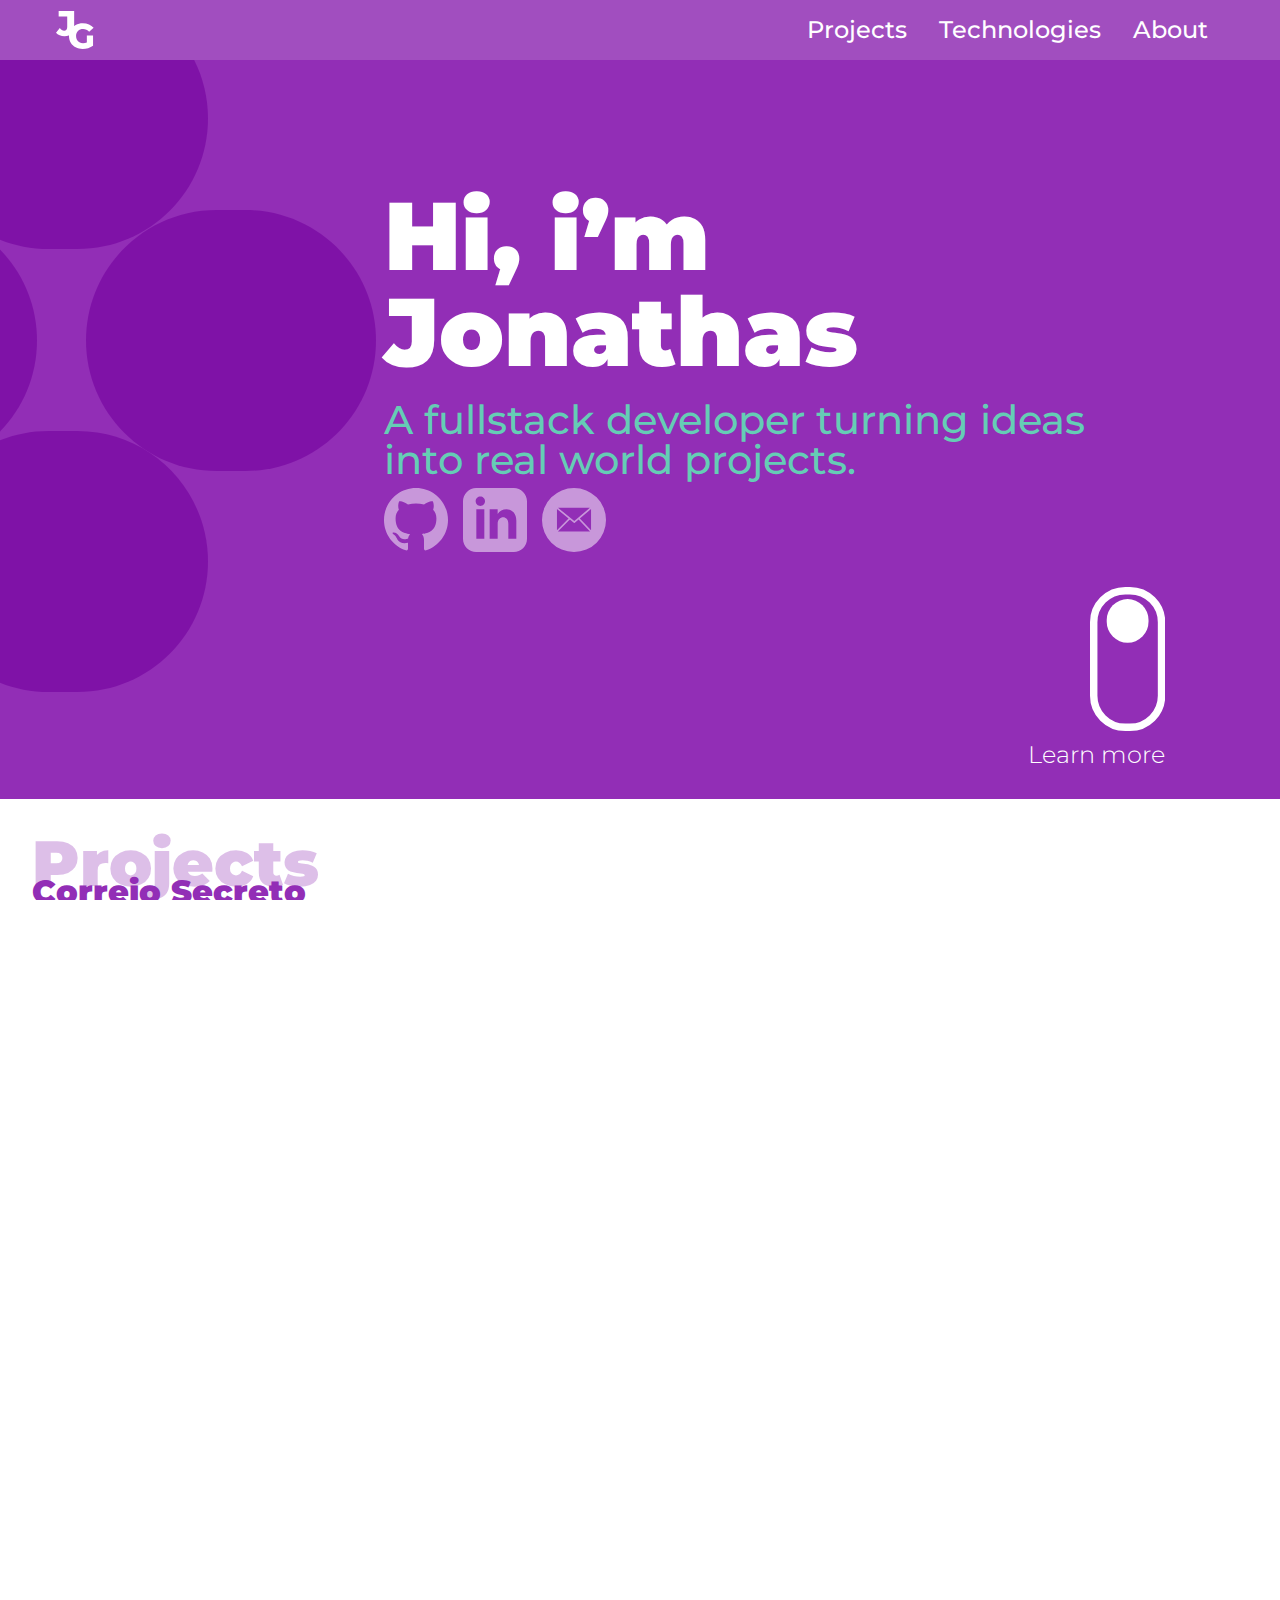
<file: index.html>
<!DOCTYPE html>
<html lang="en">
  <head>
    <meta charset="UTF-8" />
    <meta http-equiv="X-UA-Compatible" content="IE=edge" />
    <meta name="viewport" content="width=device-width, initial-scale=1.0" />
    <title>Jonathas Gouveia</title>
    <link rel="stylesheet" href="reset.css" />
    <link rel="stylesheet" href="styles.css" />
    <link rel="shortcut icon" href="favicon.svg" type="image/x-icon">
    <meta property="og:title" content="Jonathas Gouveia">
    <meta property="og:description" content="A fullstack developer turning ideas into real world projects.">
    <meta property="og:image" content="./assets/meta-bg.png">
    <meta name="twitter:title" content="Jonathas Gouveia">
    <meta name="twitter:description" content="A fullstack developer turning ideas into real world projects.">
    <meta name="twitter:image" content="./assets/meta-bg.png">
    <meta name="twitter:card" content="summary_large_image">
  </head>
  <body>
    <header>
      <nav class="navbar">
        <a href="/"><img src="./assets/logo.svg" alt="" /></a>
        <ul>
          <li>
            <a href="#project-1">Projects</a>
          </li>
          <li>
            <a href="#technologies">Technologies</a>
          </li>
          <li>
            <a href="#about">About</a>
          </li>
        </ul>
        
      </nav>
    </header>
    <main>
      <section class="section-1">
        <img src="./assets/balls.svg" alt="" class="balls" />
        <div class="hero">
          <div class="headline">
            <h1>Hi, i’m Jonathas</h1>
            <h2>
              A fullstack developer turning ideas into real world projects.
            </h2>
            <a href="https://github.com/jonathasgouv" target="_blank" rel="noopener noreferrer"
              ><img class="icons" src="./assets/github.svg" alt=""
            /></a>
            <a href="https://www.linkedin.com/in/jonathasgouv/" target="_blank" rel="noopener noreferrer"
              ><img class="icons" src="./assets/linkedin.svg" alt=""
            /></a>
            <a href="mailto:jonathas_gouv@hotmail.com"
              ><img class="icons" src="./assets/email.svg" alt=""
            /></a>
          </div>
          <div class="cta">
            <svg
              class="cta-svg"
              viewBox="0 0 81 155"
              fill="none"
              xmlns="http://www.w3.org/2000/svg"
            >
              <rect
                x="4"
                y="4"
                width="73"
                height="147"
                rx="34"
                stroke="white"
                stroke-width="8"
              />
              <rect
                id="cta-anmt"
                x="18"
                y="13"
                width="45"
                height="47"
                rx="22.5"
                fill="white"
              />
            </svg>
            <h3>Learn more</h3>
          </div>
        </div>
      </section>
      <section class="project" id="project-1">
        <div class="left-side-text">
          <h1>Projects</h1>
          <div class="project-text">
            <h2>Correio Secreto</h2>
            <h3>
              Correio Secreto is a web based application that allows users to send anonymous messages to their secret loves, friends or disagreements.
            </h3>
            <a href="https://github.com/jonathasgouv/correiosecreto" target="_blank" rel="noopener noreferrer">Learn more</a>
          </div>
        </div>
        <div class="rigth-side-screenshot">
          <img src="./assets/screenshot.png" alt="" />
        </div>
      </section>
      <section class="project" id="project-2">
        <div class="rigth-side-text">
          <h2>VKBot</h2>
          <h3>VKBot is an utility bot that allows you to automate actions related to groups on the VKontakte social network. The bot interacts directly with the users of the group and responds to their requests.
          </h3>
          <a href="https://github.com/jonathasgouv/VKBot" target="_blank" rel="noopener noreferrer">Learn more</a>
        </div>
        <div class="left-side-screenshot">
          <img src="./assets/screenshot-2.png" alt="" />
        </div>
      </section>
      <section class="project" id="project-3">
        <div class="left-side-text">
          <h2>PodcastHub</h2>
          <h3>
            PodcastHub is a complete podcast aggregator on the web. Users can see the most listened podcasts, search by name or by categories. It also users to follow their favorite podcasts, create their own categories and even comment on their episodes, interacting with other users.
          </h3>
          <a href="https://github.com/jonathasgouv/podcasthub" target="_blank" rel="noopener noreferrer">Learn more</a>
        </div>
        <div class="rigth-side-screenshot">
          <img src="./assets/screenshot-3.png" alt="" />
        </div>
      </section>
      <section class="project" id="project-4">
        <div class="rigth-side-text">
          <h2>Simplus</h2>
          <h3>
            Simplus is cross-platform application made specially to make your life easier. It can register costumers, payments and receivements. Everything saved on the cloud and exlusive to your own account.
          </h3>
          <a href="https://github.com/jonathasgouv/Simplus" target="_blank" rel="noopener noreferrer">Learn more</a>
        </div>
        <div class="left-side-screenshot">
          <img src="./assets/screenshot-4.png" alt="" />
        </div>
      </section>
      <section class="project" id="project-5">
        <div class="left-side-text">
          <h2>VersatilCRM</h2>
          <h3>VersatilCRM is a complete multi-user CRM that can be used to manage customers, sales, payments and receipts with different databases for each user. VersatilCRM uses all the data generated to create graphs that show a historical and future overview of the company's situation.
          </h3>
          <a href="https://github.com/jonathasgouv/versatil-CRM" target="_blank" rel="noopener noreferrer">Learn more</a>
        </div>
        <div class="rigth-side-screenshot">
          <img src="./assets/screenshot-5.png" alt="" />
        </div>
      </section>
      <section class="technologies" id="technologies">
        <h1>Techno&shy;logies</h1>
            <img class="balls2" src="./assets/balls2.svg" alt="" />
            <div class="items">
                <div class="roll">
                  <div class="frontend technologie">
                    <img src="./assets/frontend.svg" alt="">
                    <div class="tech-right-side">
                    <h2>Frontend</h2>
                    <div class="two-items-roll">
                      <h3>HTML</h3>
                      <h3>REACT.JS</h3>
                    </div>
                    <div class="one-item-roll">
                      <h3>REACT NATIVE</h3>
                    </div>
                    <div class="two-items-roll2">
                      <h3>CSS</h3>
                      <h3>ELECTRON</h3>
                    </div>
                    <div class="one-item-roll">
                      <h3>JAVASCRIPT</h3>
                    </div>
                  </div>
                  </div>
                  <div class="backend technologie">
                    <img src="./assets/backend.svg" alt="">
                    <div class="tech-right-side">
                    <h2>Backend</h2>
                    <div class="two-items-roll">
                      <h3>FLASK</h3>
                      <h3>NODE.JS</h3>
                    </div>
                    <div class="one-item-roll">
                      <h3>EXPRESS.JS</h3>
                    </div>
                    <div class="one-item-roll">
                      <h3>FIREBASE</h3>
                    </div>
                    <div class="one-item-roll">
                      <h3>MONGODB</h3>
                    </div>
                  </div>
                  </div>
                </div>
                <div class="ui-ux technologie">
                  <img src="./assets/ui-ux.svg" alt="">
                  <div class="tech-right-side">
                  <h2>Design</h2> <!-- UI/UX would break repetition and balance -->
                  <div class="two-items-roll">
                    <h3>FIGMA</h3>
                    <h3>ADOBE XD</h3>
                  </div>
                  <div class="one-item-roll">
                    <h3>PHOTOSHOP</h3>
                  </div>
                  <div class="one-item-roll">
                    <h3>ILLUSTRATOR</h3>
                  </div>
                </div>
                </div>
            </div>
        </div>
      </section>
      <section class="about" id="about">
          <h1>About</h1>
          <h2>I'm a fullstack developer in love with programming. I'm used to working with the newest technologies in the market, and I love to turn ideas into real world projects. The capacity to conceive something in your mind and bring it to real life is far more powerful than most people realize, and I just love being able to do it.</h2>
          <a class="cv-btn" href="./assets/cv.pdf" download="Jonathas Gouveia - CV" target="_blank">Download CV</a>
      </section>
    </main>
  </body>
</html>
</file>
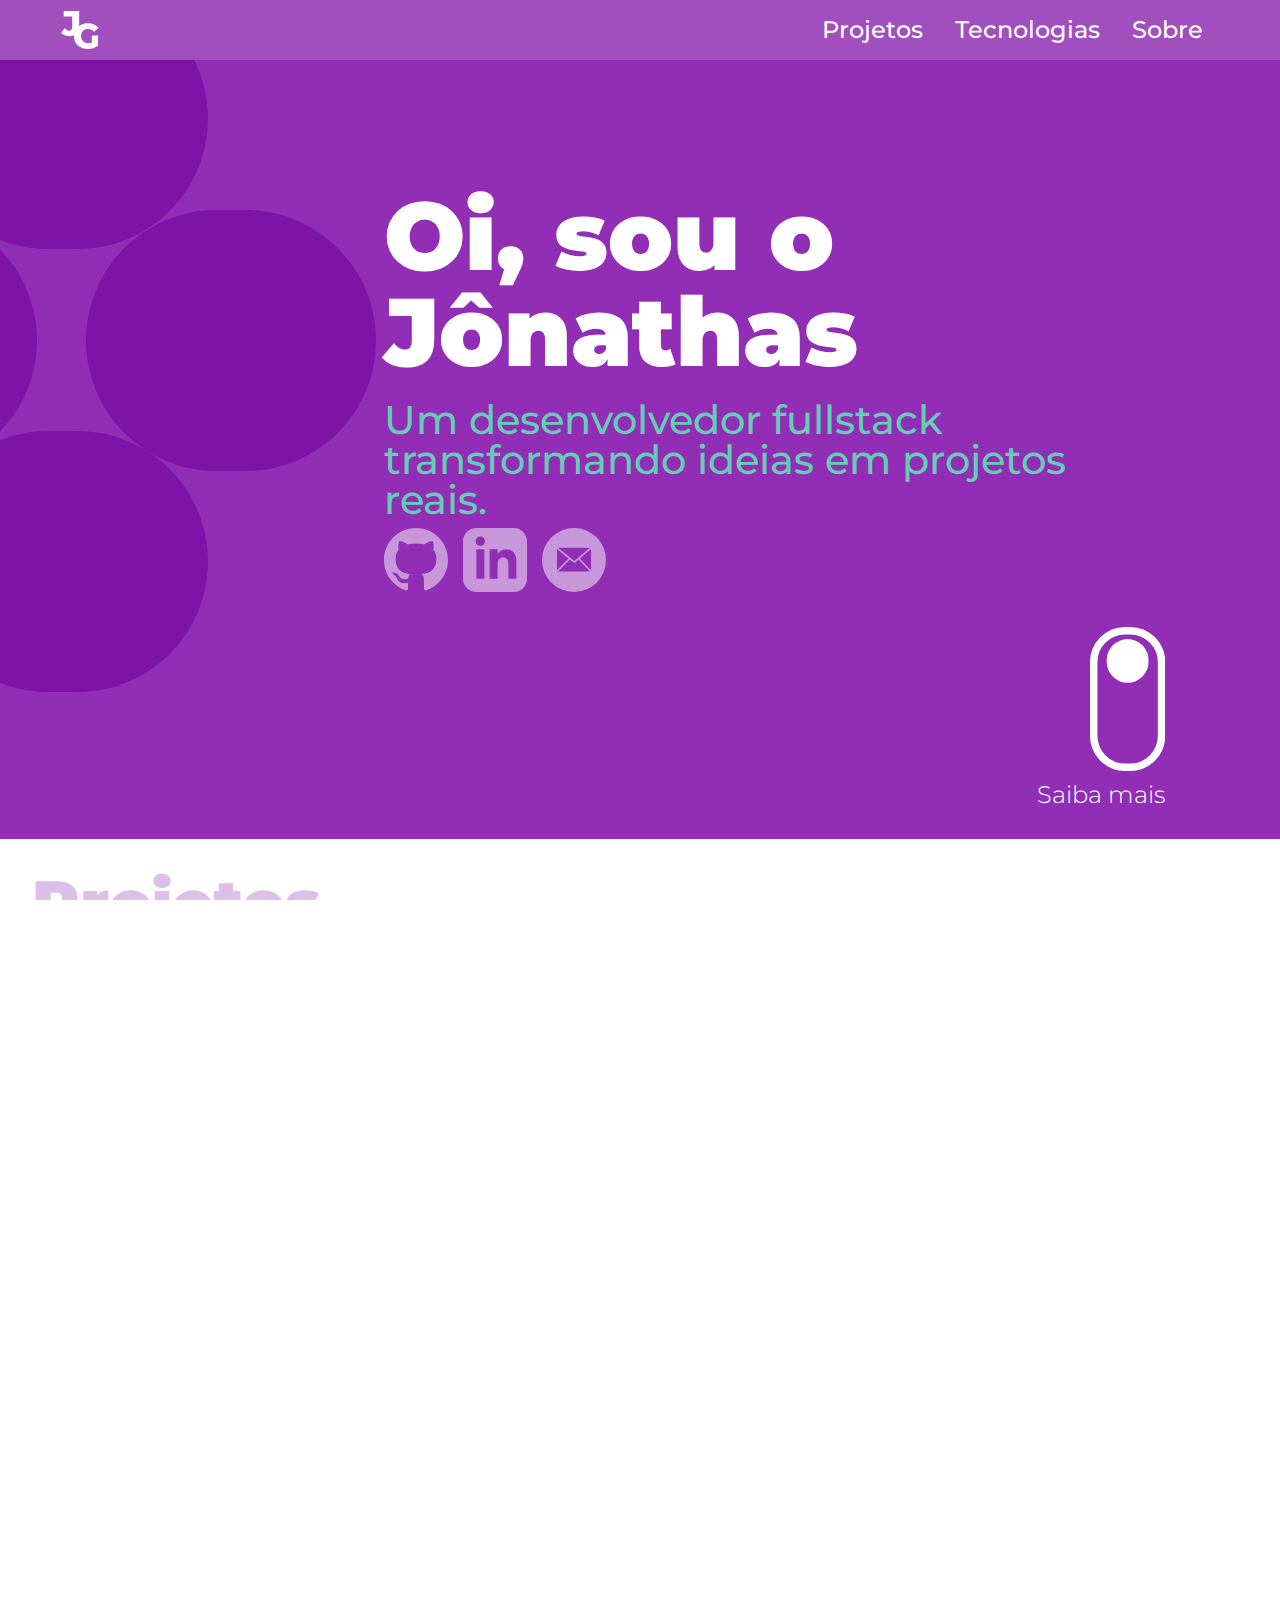
<file: portuguese.html>
<!DOCTYPE html>
<html lang="en">
  <head>
    <meta charset="UTF-8" />
    <meta http-equiv="X-UA-Compatible" content="IE=edge" />
    <meta name="viewport" content="width=device-width, initial-scale=1.0" />
    <title>Jônathas Gouveia</title>
    <meta property="og:title" content="Jônathas Gouveia">
    <meta property="og:description" content="Um desenvolvedor fullstack transformando ideias em projetos reais.">
    <meta property="og:image" content="./assets/meta-bg.png">
    <meta name="twitter:title" content="Jonathas Gouveia">
    <meta name="twitter:description" content="Um desenvolvedor fullstack transformando ideias em projetos reais.">
    <meta name="twitter:image" content="./assets/meta-bg.png">
    <meta name="twitter:card" content="summary_large_image">
    <link rel="stylesheet" href="reset.css" />
    <link rel="stylesheet" href="styles.css" />
    <link rel="icon" href="favicon.svg" type="image/x-icon">
  </head>
  <body>
    <header>
      <nav class="navbar">
        <a href="/"><img src="./assets/logo.svg" alt="" /></a>
        <ul>
          <li>
            <a href="#project-1">Projetos</a>
          </li>
          <li>
            <a href="#technologies">Tecnologias</a>
          </li>
          <li>
            <a href="#about">Sobre</a>
          </li>
        </ul>
        
      </nav>
    </header>
    <main>
      <section class="section-1">
        <img src="./assets/balls.svg" alt="" class="balls" />
        <div class="hero">
          <div class="headline">
            <h1>Oi, sou o Jônathas</h1>
            <h2>
              Um desenvolvedor fullstack transformando ideias em projetos reais.
            </h2>
            <a href="https://github.com/jonathasgouv" target="_blank" rel="noopener noreferrer"
              ><img class="icons" src="./assets/github.svg" alt=""
            /></a>
            <a href="https://www.linkedin.com/in/jonathasgouv/" target="_blank" rel="noopener noreferrer"
              ><img class="icons" src="./assets/linkedin.svg" alt=""
            /></a>
            <a href="mailto:jonathas_gouv@hotmail.com"
              ><img class="icons" src="./assets/email.svg" alt=""
            /></a>
          </div>
          <div class="cta">
            <svg
              class="cta-svg"
              viewBox="0 0 81 155"
              fill="none"
              xmlns="http://www.w3.org/2000/svg"
            >
              <rect
                x="4"
                y="4"
                width="73"
                height="147"
                rx="34"
                stroke="white"
                stroke-width="8"
              />
              <rect
                id="cta-anmt"
                x="18"
                y="13"
                width="45"
                height="47"
                rx="22.5"
                fill="white"
              />
            </svg>
            <h3>Saiba mais</h3>
          </div>
        </div>
      </section>
      <section class="project" id="project-1">
        <div class="left-side-text">
          <h1>Projetos</h1>
          <div class="project-text">
            <h2>Correio Secreto</h2>
            <h3>
              Correio Secreto é um aplicativo web que permite aos usuários enviar mensagens anônimas para seus amores, amigos ou desentendimentos secretos.
            </h3>
            <a href="https://github.com/jonathasgouv/correiosecreto" target="_blank" rel="noopener noreferrer">Learn more</a>
          </div>
        </div>
        <div class="rigth-side-screenshot">
          <img src="./assets/screenshot.png" alt="" />
        </div>
      </section>
      <section class="project" id="project-2">
        <div class="rigth-side-text">
          <h2>VKBot</h2>
          <h3>
            VKBot é um bot utilitário que permite automatizar ações relacionadas a grupos na rede social VKontakte. O bot interage diretamente com os usuários do grupo e responde às suas solicitações.
          </h3>
          <a href="https://github.com/jonathasgouv/VKBot" target="_blank" rel="noopener noreferrer">Learn more</a>
        </div>
        <div class="left-side-screenshot">
          <img src="./assets/screenshot-2.png" alt="" />
        </div>
      </section>
      <section class="project" id="project-3">
        <div class="left-side-text">
          <h2>PodcastHub</h2>
          <h3>
            O PodcastHub é um agregador de podcast completo na web. Os usuários podem ver os podcasts mais ouvidos, pesquisar por nome ou por categorias. Também permite aos usuários acompanhar seus podcasts favoritos, criar suas próprias categorias e até comentar seus episódios, interagindo com outros usuários.          </h3>
          <a href="https://github.com/jonathasgouv/podcasthub" target="_blank" rel="noopener noreferrer">Learn more</a>
        </div>
        <div class="rigth-side-screenshot">
          <img src="./assets/screenshot-3.png" alt="" />
        </div>
      </section>
      <section class="project" id="project-4">
        <div class="rigth-side-text">
          <h2>Simplus</h2>
          <h3>
            Simplus é um aplicativo multiplataforma feito especialmente para tornar sua vida mais fácil. Pode cadastrar clientes, pagamentos e recebimentos. Tudo salvo na nuvem e exclusivo para sua conta.
          </h3>
          <a href="https://github.com/jonathasgouv/Simplus" target="_blank" rel="noopener noreferrer">Learn more</a>
        </div>
        <div class="left-side-screenshot">
          <img src="./assets/screenshot-4.png" alt="" />
        </div>
      </section>
      <section class="project" id="project-5">
        <div class="left-side-text">
          <h2>VersatilCRM</h2>
          <h3>
            VersatilCRM é um CRM multiusuário completo que pode ser usado para gerenciar clientes, vendas, pagamentos e recebimentos com diferentes bancos de dados para cada usuário. VersatilCRM usa todos os dados gerados para criar gráficos que mostram uma visão geral histórica e futura da situação da empresa.
          </h3>
          <a href="https://github.com/jonathasgouv/versatil-CRM" target="_blank" rel="noopener noreferrer">Learn more</a>
        </div>
        <div class="rigth-side-screenshot">
          <img src="./assets/screenshot-5.png" alt="" />
        </div>
      </section>
      <section class="technologies" id="technologies">
        <h1>Tecno&shy;logias</h1>
            <img class="balls2" src="./assets/balls2.svg" alt="" />
            <div class="items">
                <div class="roll">
                  <div class="frontend technologie">
                    <img src="./assets/frontend.svg" alt="">
                    <div class="tech-right-side">
                    <h2>Frontend</h2>
                    <div class="two-items-roll">
                      <h3>HTML</h3>
                      <h3>REACT.JS</h3>
                    </div>
                    <div class="one-item-roll">
                      <h3>REACT NATIVE</h3>
                    </div>
                    <div class="two-items-roll2">
                      <h3>CSS</h3>
                      <h3>ELECTRON</h3>
                    </div>
                    <div class="one-item-roll">
                      <h3>JAVASCRIPT</h3>
                    </div>
                  </div>
                  </div>
                  <div class="backend technologie">
                    <img src="./assets/backend.svg" alt="">
                    <div class="tech-right-side">
                    <h2>Backend</h2>
                    <div class="two-items-roll">
                      <h3>FLASK</h3>
                      <h3>NODE.JS</h3>
                    </div>
                    <div class="one-item-roll">
                      <h3>EXPRESS.JS</h3>
                    </div>
                    <div class="one-item-roll">
                      <h3>FIREBASE</h3>
                    </div>
                    <div class="one-item-roll">
                      <h3>MONGODB</h3>
                    </div>
                  </div>
                  </div>
                </div>
                <div class="ui-ux technologie">
                  <img src="./assets/ui-ux.svg" alt="">
                  <div class="tech-right-side">
                  <h2>Design</h2> <!-- UI/UX would break repetition and balance -->
                  <div class="two-items-roll">
                    <h3>FIGMA</h3>
                    <h3>ADOBE XD</h3>
                  </div>
                  <div class="one-item-roll">
                    <h3>PHOTOSHOP</h3>
                  </div>
                  <div class="one-item-roll">
                    <h3>ILLUSTRATOR</h3>
                  </div>
                </div>
                </div>
            </div>
        </div>
      </section>
      <section class="about" id="about">
          <h1>Sobre</h1>
          <h2>
            Sou um desenvolvedor fullstack apaixonado por programação. Estou acostumado a trabalhar com as tecnologias mais recentes do mercado e adoro transformar ideias em projetos do mundo real. A capacidade de imaginar algo na sua mente e trazê-la para a realidade é muito mais poderosa do que a maioria das pessoas pode imaginar, e eu amo ser capaz de fazer isso.
          </h2>
          <a class="cv-btn" href="./assets/cv_pt.pdf" download="Jonathas Gouveia - CV" target="_blank">Baixar CV</a>
      </section>
    </main>
  </body>
</html>
</file>
<file: styles.css>
@import url("https://fonts.googleapis.com/css2?family=Montserrat:wght@200;300;400;500;600;700;800;900&display=swap");

* {
  font-family: "Montserrat", sans-serif !important;
  transition: 0.5s ease-in-out;
}

html,
body {
  width: 100%;
  height: 100%;
  overflow-x: hidden;
  scroll-behavior: smooth;
}

header {
  background-color: #a14ebf;
  width: 100%;
  height: 50px;
  justify-content: center;
  align-content: center;
}

.navbar {
  display: flex;
  width: 100%;
  flex-direction: row;
  place-content: space-evenly;
  padding: 6px;
}

.navbar > ul {
  display: flex;
  justify-content: center;
  align-items: center;
  flex-direction: row;
}

.navbar > ul > li {
  padding: 4px;
}

.navbar > ul > li > a {
  color: #fff;
  font-size: 1rem;
  font-weight: 600;
}

.navbar > ul > li > a:hover {
  color: #65cdb5;
}

.section-1 {
  width: 100%;
  background-color: #922eb6;
  background-image: url("./assets/balls.svg");
  background-size: contain;
  background-repeat: no-repeat;
}

.hero {
  width: 80%;
  padding: 2em;
}

.balls {
  display: none;
}

.balls2 {
  display: none;
}

.headline > h1 {
  color: #fff;
  font-size: 2rem;
  font-weight: 900;
}

.headline > h2 {
  color: #65cdb5;
  font-size: 1rem;
  font-weight: 500;
  margin-top: 0.5em;
}

.icons {
  filter: invert();
  width: 2em;
  margin-top: 0.5em;
  margin-right: 0.5em;
  opacity: 0.5;
}

.icons:hover {
  opacity: 1;
}

.cta {
  display: flex;
  flex-direction: column;
  align-items: flex-end;
}

.cta-svg {
  height: 4.5em;
}

.cta > h3 {
  color: #fff;
  font-size: 0.7rem;
  font-weight: 300;
  margin-top: 0.5em;
}

#cta-anmt {
  animation: 3s bounce ease-in-out infinite;
}

#project-1 > .left-side-text > h1 {
  color: #922eb6;
  font-size: 4em;
  font-weight: 900;
  opacity: 0.3;
}

.left-side-text {
  padding: 2em;
}

.left-side-text > h2 {
  color: #922eb6;
  font-size: 2em;
  font-weight: 900;
  margin-top: -0.6em;
}

.left-side-text > h3 {
  color: #922eb6;
  font-size: 1em;
  font-weight: 500;
  opacity: 0.5;
  margin-top: 0.5em;
}

.left-side-text > a {
  display: block;
  background-color: #922eb6;
  padding: 0.5em;
  padding-left: 1em;
  padding-right: 1em;
  font-size: 1rem;
  font-weight: 500;
  color: #fff;
  border-radius: 5em;
  width: 6em;
  margin-top: 0.5em;
  opacity: 0.7;
}

.left-side-text > a:hover {
  opacity: 1;
}

#project-1 > .left-side-text > .project-text > h2 {
  color: #922eb6;
  font-size: 2em;
  font-weight: 900;
  margin-top: -0.6em;
}

#project-1 > .left-side-text > .project-text > h3 {
  color: #922eb6;
  font-size: 1em;
  font-weight: 500;
  opacity: 0.64;
  margin-top: 0.5em;
}

#project-1 > .left-side-text > .project-text > a {
  display: block;
  background-color: #922eb6;
  padding: 0.5em;
  padding-left: 1em;
  padding-right: 1em;
  font-size: 1rem;
  font-weight: 500;
  color: #fff;
  border-radius: 5em;
  width: 6em;
  margin-top: 0.5em;
  opacity: 0.7;
}

#project-1 > .left-side-text > .project-text > a:hover {
  opacity: 1;
}

.left-side-screenshot {
  text-align: center;
  padding-bottom: 1em;
}

.left-side-screenshot > img {
  width: 80%;
  border-radius: 0.5em;
}

.rigth-side-text {
  padding: 2em;
}

.rigth-side-text > h2 {
  color: #fff;
  font-size: 2em;
  font-weight: 900;
  margin-top: -0.6em;
}

.rigth-side-text > h3 {
  color: #fff;
  font-size: 1em;
  font-weight: 500;
  opacity: 0.64;
  margin-top: 0.5em;
}

.rigth-side-text > a {
  display: block;
  background-color: #fff;
  padding: 0.5em;
  padding-left: 1em;
  padding-right: 1em;
  font-size: 1rem;
  font-weight: 500;
  border-radius: 5em;
  width: 6em;
  margin-top: 0.5em;
  opacity: 0.7;
}

.rigth-side-text > a:hover {
  opacity: 1;
}

.rigth-side-screenshot {
  text-align: center;
  padding-bottom: 1em;
}

.rigth-side-screenshot > img {
  width: 80%;
  border-radius: 0.5em;
}

section#project-2 {
  background-color: #65cdb5;
}

section#project-4 {
  background-color: #922eb6;
}

section#project-2 > .rigth-side-text > a {
  color: #65cdb5;
}

section#project-4 .rigth-side-text > a {
  color: #922eb6;
}

.technologies {
  background-color: #65cdb5;
  background-image: url("./assets/balls2.svg");
  background-size: contain;
  background-repeat: no-repeat;
  background-position: right;
  text-align: center;
  padding: 1em;
}

.technologies > h1 {
  position: relative;
  z-index: 0;
  color: #fff;
  font-size: 4em;
  font-weight: 900;
  opacity: 0.3;
  overflow-wrap: anywhere;
  text-align: left;
}

.items {
  display: flex;
  flex-direction: column;
  place-items: center;
  position: relative;
  z-index: 1;
}

.roll {
  margin-top: -3em;
}

.technologie {
  display: flex;
  flex-direction: row;
  padding-top: 1em;
}

.technologie > img {
  width: 6em;
}

.technologies-img {
  width: 100%;
  margin-bottom: 1em;
}

.tech-right-side {
  padding-left: 1em;
  align-items: center;
  justify-content: center;
  width: 15em;
}

.tech-right-side > h2 {
  font-size: 2rem;
  font-weight: 900;
  color: #922eb6;
  text-align: start;
}

.one-item-roll {
  width: 100%;
}

.one-item-roll > h3 {
  width: 100%;
  font-size: 1rem;
  font-weight: 900;
  color: #922eb6;
  background-color: #fff;
  height: 1.5em;
  border-radius: 1em;
  margin-top: 0.5em;
  display: flex;
  align-items: center;
  justify-content: center;
}

.two-items-roll,
.two-items-roll2 {
  display: flex;
  flex-direction: row;
  width: 100%;
}

.two-items-roll > h3,
.two-items-roll2 > h3 {
  font-size: 1rem;
  font-weight: 900;
  color: #922eb6;
  background-color: #fff;
  height: 1.5em;
  border-radius: 1em;
  margin-top: 0.5em;
  display: flex;
  align-items: center;
  justify-content: center;
}

.two-items-roll > h3:first-of-type {
  width: 40%;
  margin-right: 5%;
}

.two-items-roll > h3:last-of-type {
  width: 55%;
}

.two-items-roll2 > h3:first-of-type {
  width: 30%;
  margin-right: 5%;
}

.two-items-roll2 > h3:last-of-type {
  width: 65%;
}

.about {
  background-color: #922eb6;
  padding: 2em;
}

.about > h1 {
  color: #fff;
  font-size: 4em;
  font-weight: 900;
  opacity: 0.3;
  overflow-wrap: anywhere;
  text-align: left;
}

.about > h2 {
  color: #fff;
  font-size: 1.5em;
  font-weight: 500;
  overflow-wrap: anywhere;
  text-align: left;
  margin-top: -1em;
  text-indent: 3em;
  margin-bottom: 1.5em;
}

.cv-btn {
  background-color: #fff;
  padding: 0.5em;
  padding-left: 1em;
  padding-right: 1em;
  font-size: 1.3rem;
  font-weight: bold;
  color: #922eb6;
  border-radius: 5em;
  text-transform: uppercase;
  opacity: 0.7;
}

.cv-btn:hover {
  opacity: 1;
}

@keyframes bounce {
  0%,
  5%,
  95%,
  100% {
    transform: translateY(0px);
  }
  45%,
  55% {
    transform: translateY(80px);
  }
}

@media (max-width: 390px) {
  .technologie {
    flex-direction: column;
    align-items: center;
  }
}

@media (min-width: 800px) {
  header {
    display: flex;
    height: 60px;
    justify-content: center;
    align-content: center;
  }

  .navbar {
    place-content: space-around;
  }

  .navbar > a {
    width: 50%;
    display: flex;
    align-items: center;
    flex-direction: row;
  }

  .navbar > ul > li > a {
    color: #fff;
    font-size: 1.5rem;
    font-weight: 500;
  }

  .navbar > ul > li {
    padding: 1em;
  }

  .section-1 {
    background-size: auto;
    background-position-y: -3em;
  }

  .hero {
    width: 61%;
    padding: 2em;
    padding-left: 30%;
    padding-top: 10%;
  }

  .headline > h1 {
    font-size: 6rem;
  }

  .headline > h2 {
    font-size: 2.5rem;
    font-weight: 00;
  }

  .icons {
    width: 4em;
    margin-top: 0.5em;
    margin-right: 0.7em;
  }

  .cta {
    display: flex;
    flex-direction: column;
    align-items: flex-end;
    margin-top: 2em;
  }

  .cta-svg {
    height: 9em;
  }

  .cta > h3 {
    font-size: 1.5rem;
    font-weight: 300;
    margin-top: 0.5em;
  }

  .roll {
    display: flex;
    flex-direction: row;
  }
  .roll > .technologie {
    margin-right: 2em;
  }
}

@media (min-width: 1281px) {
  .project {
    height: 35em;
    display: flex;
    flex-direction: row;
  }

  #project-1 > .left-side-text > h1 {
    font-size: 9rem;
  }

  #project-1 > .left-side-text {
    display: block;
    margin-left: 0em;
  }

  #project-1 > .left-side-text > .project-text {
    margin-left: 10em;
    margin-top: 2em;
  }

  .left-side-text {
    display: flex;
    flex-direction: column;
    width: 100%;
    margin-left: 10em;
    justify-content: center;
  }

  .left-side-text > h2 {
    font-size: 2.5rem;
  }

  .left-side-text > h3 {
    font-size: 1.5rem;
  }

  .left-side-text > a {
    font-size: 1.5em;
  }

  #project-1 > .left-side-text > .project-text > h2 {
    font-size: 2.5rem;
  }

  #project-1 > .left-side-text > .project-text > h3 {
    font-size: 1.5rem;
  }

  #project-1 > .left-side-text > .project-text > a {
    font-size: 1.5rem;
  }

  #project-2,
  #project-4 {
    flex-direction: row-reverse;
  }

  .rigth-side-screenshot {
    padding-left: 3em;
    padding-top: 8em;
  }

  .rigth-side-screenshot > img {
    width: 45em;
    box-shadow: #0000006e 11px 8px 18px 2px;
  }

  .rigth-side-text {
    display: flex;
    flex-direction: column;
    width: 100%;
    margin-left: 3em;
    justify-content: center;
    padding-right: 7em;
  }

  .rigth-side-text > h2 {
    font-size: 2.5rem;
  }

  .rigth-side-text > h3 {
    font-size: 1.5rem;
  }

  .rigth-side-text > a {
    font-size: 1.5rem;
  }

  .left-side-screenshot {
    padding-right: 3em;
    padding-top: 8em;
  }

  .left-side-screenshot > img {
    width: 45em;
    box-shadow: #0000006e 11px 8px 18px 2px;
  }

  .technologies {
    background-size: auto;
    background-position-y: -2em;
  }

  .technologies > h1 {
    font-size: 9rem;
    margin-top: 0.3em;
  }

  .technologie > img {
    width: 12em;
  }

  .tech-right-side {
    width: 23em;
  }

  .tech-right-side > h2 {
    font-size: 4rem;
  }

  .roll {
    margin-bottom: 3em;
  }

  .roll > .technologie {
    margin-right: 4em;
  }

  .two-items-roll > h3,
  .two-items-roll2 > h3 {
    font-size: 1.5rem;
    height: 1.5em;
  }

  .one-item-roll > h3 {
    font-size: 1.5rem;
    height: 1.5em;
  }

  .ui-ux {
    margin-bottom: 3em;
  }

  .about {
    padding: 2em;
  }

  .about > h1 {
    font-size: 9em;
  }

  .about > h2 {
    font-size: 3rem;
    width: 90%;
    margin-bottom: 1em;
  }

  .cv-btn {
    display: inline-block;
    font-size: 2.5rem;
    margin-bottom: 1em;
  }
}
</file>
